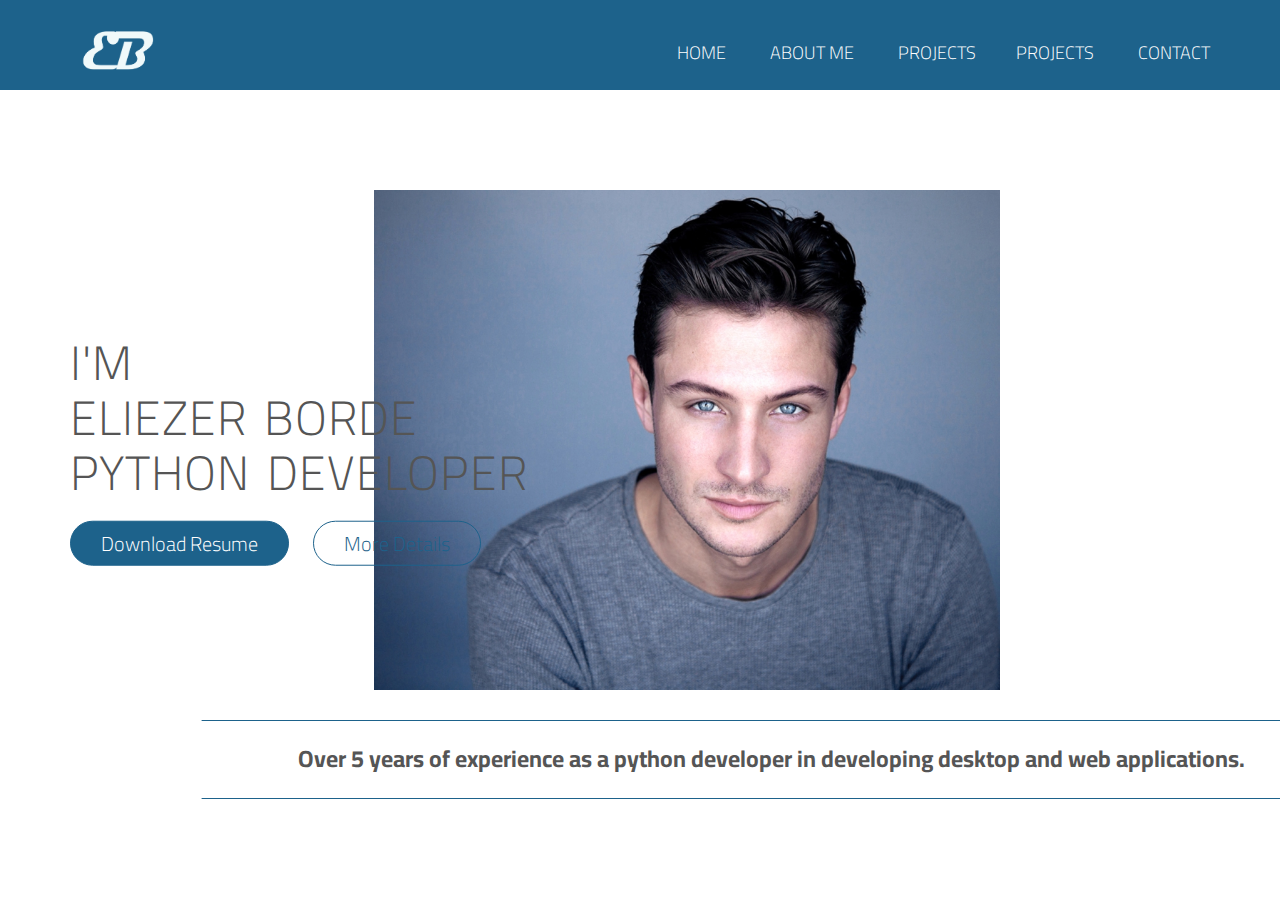
<file: mywork/MyPort/index.html>
<!DOCTYPE html>

<html>

    <head>
        <link rel="stylesheet" type="text/css" href="vendors/css/grid.css">
        <link rel="stylesheet" type="text/css" href="vendors/css/normalize.css">
        <link rel="stylesheet" type="text/css" href="resources/css/style.css">
        <link href="https://fonts.googleapis.com/css?family=Cairo:300,400,600" rel="stylesheet">
        <title>Eli|PortFolio</title>
    </head>
    
    <body>
        
        
        <header>
            
            <div class="row">
                <img class="logo" src="resources/img/brand.png" alt="MyLogo"/>
                <ul class="main-nav">
                    <li><a href="#">Home</a></li>
                    <li><a href="#">About Me</a></li>
                    <li><a href="#">Projects</a>
                    <ul id="sub1"> 
                        <li><a href="#">DataAnalyzer</a></li>
                        <li><a href="#">Realtor</a></li>
                        <li><a href="#">QryBots</a></li>
                    </ul>
                    <li><a href="#">Projects</a></li>
                    <li><a href="#">Contact</a></li>
                </ul>
            </div>
        </header>
        
        <div class="hero-text-box">
            <h1>I'm <br>Eliezer Borde <br>Python Developer</h1>
            <a class="btn btn-full" href="#">Download Resume</a>
            <a class="btn btn-ghost" href="#">More Details</a>
        </div>
        <div class= "myImage">
            <img src="resources/img/headshot.jpg" alt="MyImage"/>
        </div>
        
        <div class="small-content">
            <h3> Over 5 years of experience as a python developer in developing desktop and web applications.</h3>
        </div>

    </body>

</html>
</file>
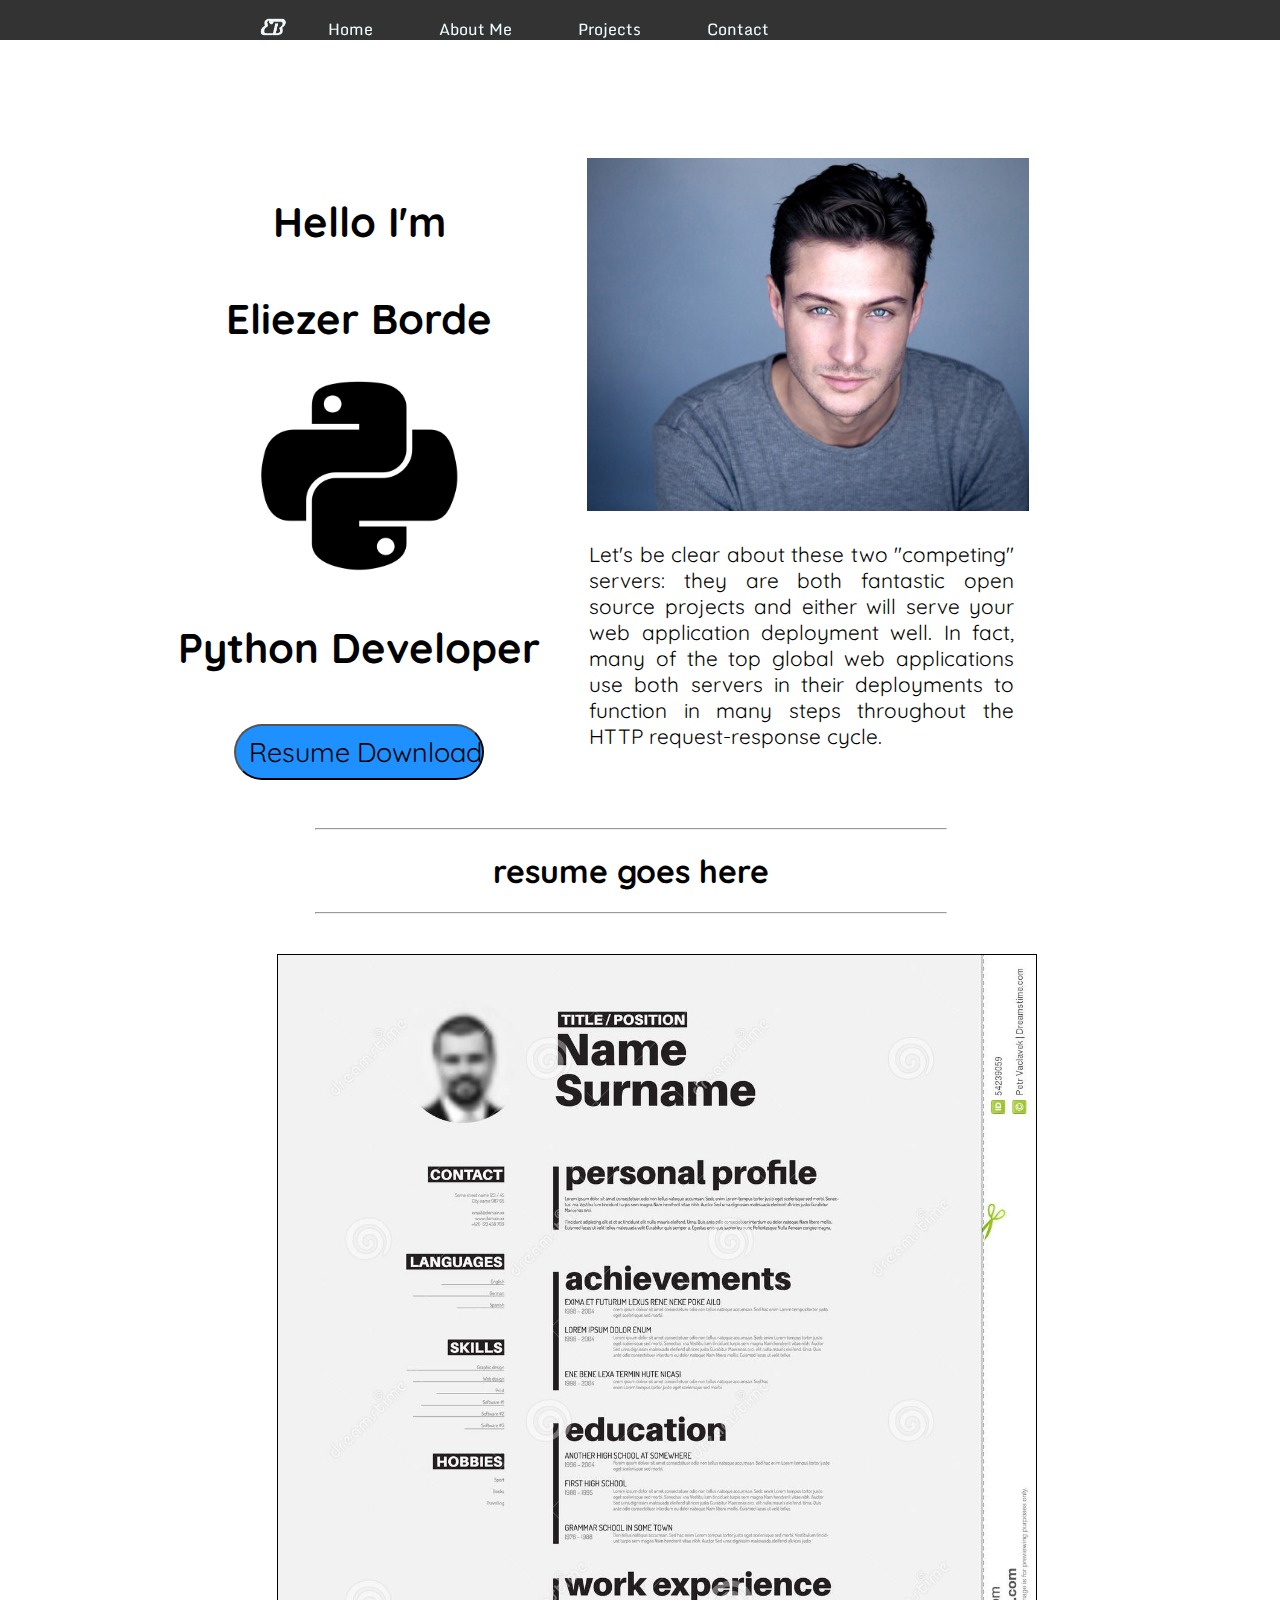
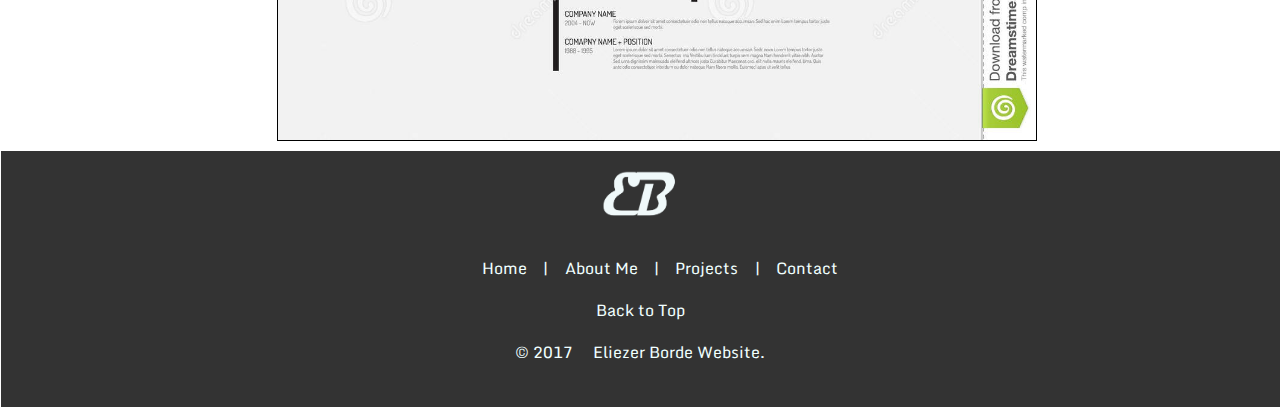
<file: mywork/updated code/updated.html>
<! Doctype HTML>

<html>
    <head>
        <title>DeveloperPro</title>
        <link rel="stylesheet" type="text/css" href="updated.css">
        <link href="https://fonts.googleapis.com/css?family=Monda" rel="stylesheet">
        <link href="https://fonts.googleapis.com/css?family=Quicksand" rel="stylesheet">
        
        <style>
            .nav-header, .footer{
                font-family: 'Monda', sans-serif;
            }
            
            .jumbo, .resume-main, .down{
                font-family: 'Quicksand', sans-serif;
            }
        </style>
    </head>
    
    <body>
            <div id="nav">
                <div class="nav-header">
                    <span class = "logo">
                    <img src="brand.png"  />
                </span>
            <ul>
                
                <li><a href="#">Home</a></li>
                <li><a href="#">About Me</a></li>
                <li><a class="dropbtn" href="#">Projects</a>
                    <ul id="sub1"> 
                        <li><a href="#">DataAnalyzer</a></li>
                        <li><a href="#">Realtor</a></li>
                        <li><a href="#">QryBots</a></li>
                    </ul>
<!--
                    <div class="dropdown-content">
                        <a href="#">DataAnalyzer</a>
                        <a href="#">QryBots</a>
                        <a href="#">Column Corrector</a>
                    </div>
-->
                    </li>
                <li><a href="#">Contact</a></li>
            </ul>
            </div>
        </div>
        
        <div class= "jumbo-container">
            <div class="jumbo">
                <div class="content">
                    <h1>Hello I'm </h1>
                    <h1>Eliezer Borde</h1>
                    <img src="Python_logo.png"/>
                    <h3>Python Developer</h3>
                    <input class='down' type="button" value="Resume Download"/>
                </div>
                <div class="myImage">
                    <img src="headshot.jpg"/>
                    <p>Let's be clear about these two "competing" servers: they are both fantastic open source projects and either will serve your web application deployment well. In fact, many of the top global web applications use both servers in their deployments to function in many steps throughout the HTTP request-response cycle.</p>
                </div>
                </div>
        </div>
        
        <div class = "resume-main">
            <div class="resume">
                    <hr align=center>
                    <h1>resume goes here</h1>
                    <hr/>
            </div>
            <div class="resume-pic">
                <img src="resume.jpg"/>
            </div>
        </div>
        
        <div class="footer">
            <footer>
                <img src="brand.png"  /><br/>
                
            <ul>
                <li><a href="#">Home</a></li>
                <li><a href="#">About Me</a></li>
                <li ><a href="#">Projects</a></li>
                <li><a href="#">Contact</a></li>
            </ul>
                <div style="float:center; ">
                    <a href="#">Back to Top</a>
                </div>
                <div style="float:center; margin-top:-2%;">
                <p>&copy; 2017 &nbsp; &nbsp;&nbsp;Eliezer Borde Website.</p>
                </div>
            </footer>
        </div>
        
    </body>
</html>
</file>
<file: mywork/MyPort/vendors/css/grid.css>
/*  SECTIONS  */
.section {
	clear: both;
	padding: 0px;
	margin: 0px;
}

/*  COLUMN SETUP  */
.col {
	display: block;
	float:left;
	margin: 1% 0 1% 1.6%;
}
.col:first-child { margin-left: 0; }


/*  GROUPING  */
.group:before,
.group:after {
	content:"";
	display:table;
}
.group:after {
	clear:both;
}
.group {
    zoom:1; /* For IE 6/7 */
}

/*  GRID OF THREE  */
.span_3_of_3 {
	width: 100%;
}
.span_2_of_3 {
	width: 66.1%;
}
.span_1_of_3 {
	width: 32.2%;
}

/*  GO FULL WIDTH AT LESS THAN 480 PIXELS */

@media only screen and (max-width: 480px) {
	.col { margin: 1% 0 1% 0%;}
	.span_3_of_3, .span_2_of_3, .span_1_of_3 { width: 100%; }
}
</file>
<file: mywork/MyPort/resources/css/style.css>
/*----------------------------------------------------*/
/*BASIC SETUP*/
/*----------------------------------------------------*/

* {
    margin: 0;
    padding: 0;
    box-sizing: border-box;
}

html {
    background-color: #fff;
    color: #555555;
    font-family: 'Cairo', 'Arial', sans-serif;
    font-size: 20px;
    font-weight: 300;
    text-rendering: optimizeLegibility;
}

/*----------------------------------------------------*/
/*REUSABLE COMPONENTS*/
/*----------------------------------------------------*/

.row {
    max-width: 1140px;
    margin: auto;
}

/*----------------------------------------------------*/
/*HEADINGS*/
/*----------------------------------------------------*/

h1 {
    margin-top: 0;
    margin-bottom: 20px;
    color:#555;
    font-weight: 300;
    font-size: 240%;
    text-transform: uppercase;
    letter-spacing: 1px;
    word-spacing: 5px;
}

/*----------------------------------------------------*/
/*BUTTONS*/
/*----------------------------------------------------*/
.btn:link, 
.btn:visited {
    display: inline-block;
    padding: 10px 30px;
    font-weight: 300;
    text-decoration: none;
    border-radius: 200px;
    transition: background-color 0.5s, border 0.5s, color 0.5s;
}

.btn-full:link,
.btn-full:visited {
    background-color:#1D628B;
    border: 1px solid #1D628B;
    color: #fff;
    margin-right: 20px;
}

.btn-ghost:link,
.btn-ghost:visited {
    border: 1px solid #1D628B;
    color: #1D628B
}

.btn:hover, 
.btn:active {
    background-color: #4589B0;
}

.btn-full:hover,
.btn-full:active {
    border: 1px solid #4589B0;
}

.btn-ghost:hover,
.btn-ghost:active {
    border: 1px solid #4589B0;
    color: #fff;
}

.hero-text-box {
    position:absolute;
    float:left;
    width: 1140px;
    top: 50%;
    left: 50%;
    transform: translate(-50%, -50%);
}

/*----------------------------------------------------*/
/*HEADER*/
/*----------------------------------------------------*/

header {
    background-color:#1D628B;
/*    background-image: linear-gradient(rgba(0, 0, 0, 0.8), rgba(0, 0, 0, 0.8)), url(img/hero.jpg);*/
/*    background-size: cover;*/
/*    background-position: center;*/
    height: 10vh;
}

.logo{
    height: 70px;
    width:auto;
    float: left;
    margin-top: 20px;
}

.main-nav {
    float:right;
    list-style: none;
    margin-top: 40px;
}

.main-nav li {
    display: inline-block;
    margin-left: 40px;
}

.main-nav li a:link, 
.main-nav li a:visited {
    padding: 8px 0;
    color: #fff;
    text-decoration: none;
    text-transform: uppercase;
    font-size: 90%;
    border-bottom: 2px solid transparent;
    transition: border-bottom 0.5s;
}

.main-nav li a:hover, 
.main-nav li a:active {
    border-bottom: 2px solid #fff;
}

#sub1 {
    display: none;
    position: absolute;
}

ul li:hover #sub1 ul {
    display:block;
}

#sub1 a {
    display: block;
}

/*----------------------------------------------------*/
/*Image DIV*/
/*----------------------------------------------------*/
.myImage{
    float: right;
    margin-right: 280px;
    margin-top: 100px;
}


.myImage img {
    height: 500px;
    width:auto;
}

/*----------------------------------------------------*/
/*Summary Content*/
/*----------------------------------------------------*/
/*
.hero-text-box {
    position:absolute;
    float:left;
    width: 1140px;
    top: 50%;
    left: 50%;
    transform: translate(-50%, -50%);
}
*/

.small-content {
    position: absolute;
    width: 1140px;
    top:80%;
    left: 30%;
    transform: translate(-16%);
    border-bottom: 1px solid #1D628B;
    border-top: 1px solid #1D628B;
    padding: 25px;
    text-align: center
}
</file>
<file: mywork/updated code/updated.css>
/*NAVBAR SETTINGS*/
/*-----------------------------*/
#nav  {
  position: fixed;
  top: 0;
  left: 0;
  z-index: 9999;
  width: 100%;
  height: 40px; /*40px*/
  background: rgba(0,0,0,0.8);
  text-align: center;
}

.nav-header{
/*    background-color: blueviolet;*/
    width: 100%;
    float:left;
    height:100%;
    text-align: left;
}

/*
.nav-header ul{
    margin-top: 6px;
}
*/

.nav-header li{
/*     background-color: brown;*/
    list-style: none;
    display: inline-block;
    padding-left: 3%;
    padding-right: 2%;
    position:relative;
/*    padding-bottom: 25px;*/
/*    margin-bottom: 90px;*/
}

.nav-header a{
/*    background-color: blue;*/
/*     background-color: brown;*/
    color:azure;
    text-decoration: none;
    display: inline;
    font-size: 16px;
/*    margin*/
   
/*    padding: 0 10;*/
    
}

.nav-header a:hover{
    opacity:0.5;
}

 #sub1
    {
        display: none;
        position:absolute;
    }
ul li:hover ul#sub1
{
   /* visibility:visible;*//*dont use this for this kind of menu  */
    box-shadow: 0px 8px 16px 0px rgba(0,0,0,0.2);
    display: block; /* use this*/
    right:0;
    left:0;
    background:rgba(0,0,0,0.8);
    padding-right: 20px;
    width:120px;
    height:auto; 

}

/*
LOGO SETTINGS
------------------------------
*/

.logo{
/*    background-color: cadetblue;*/
    overflow: hidden;
    position:relative;
    width:35px;
    float:left;
    height:auto;
    text-align: center;
    margin-left: 20%;
/*    padding:0.5%;*/
    margin-top: 13.5px;
}
.logo img{
    float:left;
    height:30px;
    width: 100%;
    
}

.logo img:hover{
    opacity:0.5;
}


/*-----------------------------*/

/*
BIG DIV SETTINGS
-------------------------------
*/

.jumbo-container{
/*    position: fixed;*/
    width:100%;
/*    background-color: darkorange;*/
    text-align: justify;
    margin-top: 150px;
    margin-left:-9px;
    margin-right:-9px;
    display: inline-block;
    font-size: 1.3em;
}

.jumbo{
    width:70%;
/*    height:100%;*/
    background-color:burlywood;
    text-align: center;
    margin-left: 11%;
}

.down{
    border-radius: 28px;
    font-family: Arial;
    background-color: dodgerblue;
    padding: 2% 3%;
    text-decoration: none;
    font-size:1.3em;
    height:auto;
    width:250px;
}

.down:hover {
  background: #3cb0fd;
  background-image: linear-gradient(to bottom, #3cb0fd, #3498db);
  text-decoration: none;
}

.content{
/*    background-color: forestgreen;*/
    width:50%;
    height:100%;
    position:relative;
    float:left;
    height:auto;
/*    max-width: 450px;*/
    
}

.content img{
    width:200px;
    height:190px;
}

.content h1, h3, p{
    padding:2%;
}

.content h1, h3{
    text-align: center;
    font-size: 2em;
}

.myImage{
/*    background-color: deeppink;*/
    width:50%;
    position:relative;
    float:left;
    text-align: justify;
}

.myImage img{
    position:relative;
    width:100%;
    height:auto;
    padding-left: 1.5%;
}

/*-------------------------------*/

/*RESUME SECTION*/
/*--------------------------------*/

.resume-main{
    overflow: hidden;
    position: relative;
    width:100%;
/*    background-color: brown;*/
    text-align: justify;
    margin-top: 40px;
    margin-left:-9px;
    display: inline-block;
/*    font-size: 25px;*/
}

.resume{
    width:50%;
    margin-left: 25%;
/*    background-color: deeppink;*/
    text-align: center;
}

.resume-pic{
    margin-left: 22%;
    width:100%;
    margin-top:40px;
/*    text-align: center*/
}

.resume-pic img{
    width:60%;
    height:auto;
    border: 1px solid black;
}

/*---------------------------------*/

/*FOOTER SECTION*/
/*---------------------------------*/
.footer{
    overflow: hidden;
    text-align:center;
    position:relative;
    background:rgba(0,0,0,0.8);
    margin: 10px -7.5px -9px;
    height: auto;
    width:auto;
    color:azure;
    display: block;
}

.footer li{
    display:inline;
}

.footer li:before { content: " | "; color:azure; }
    
.footer li:first-child:before { content: none; }

.footer a{
    color: azure;
    padding: 0 1%;
    text-decoration: none;
}

.footer a:hover{
    opacity:0.5;
}

.footer img{
    margin-top: 8px;
    height:80px;
    width:100px;
/*    background-color: fuchsia;*/
}

/*------------------------------------*/
</file>
